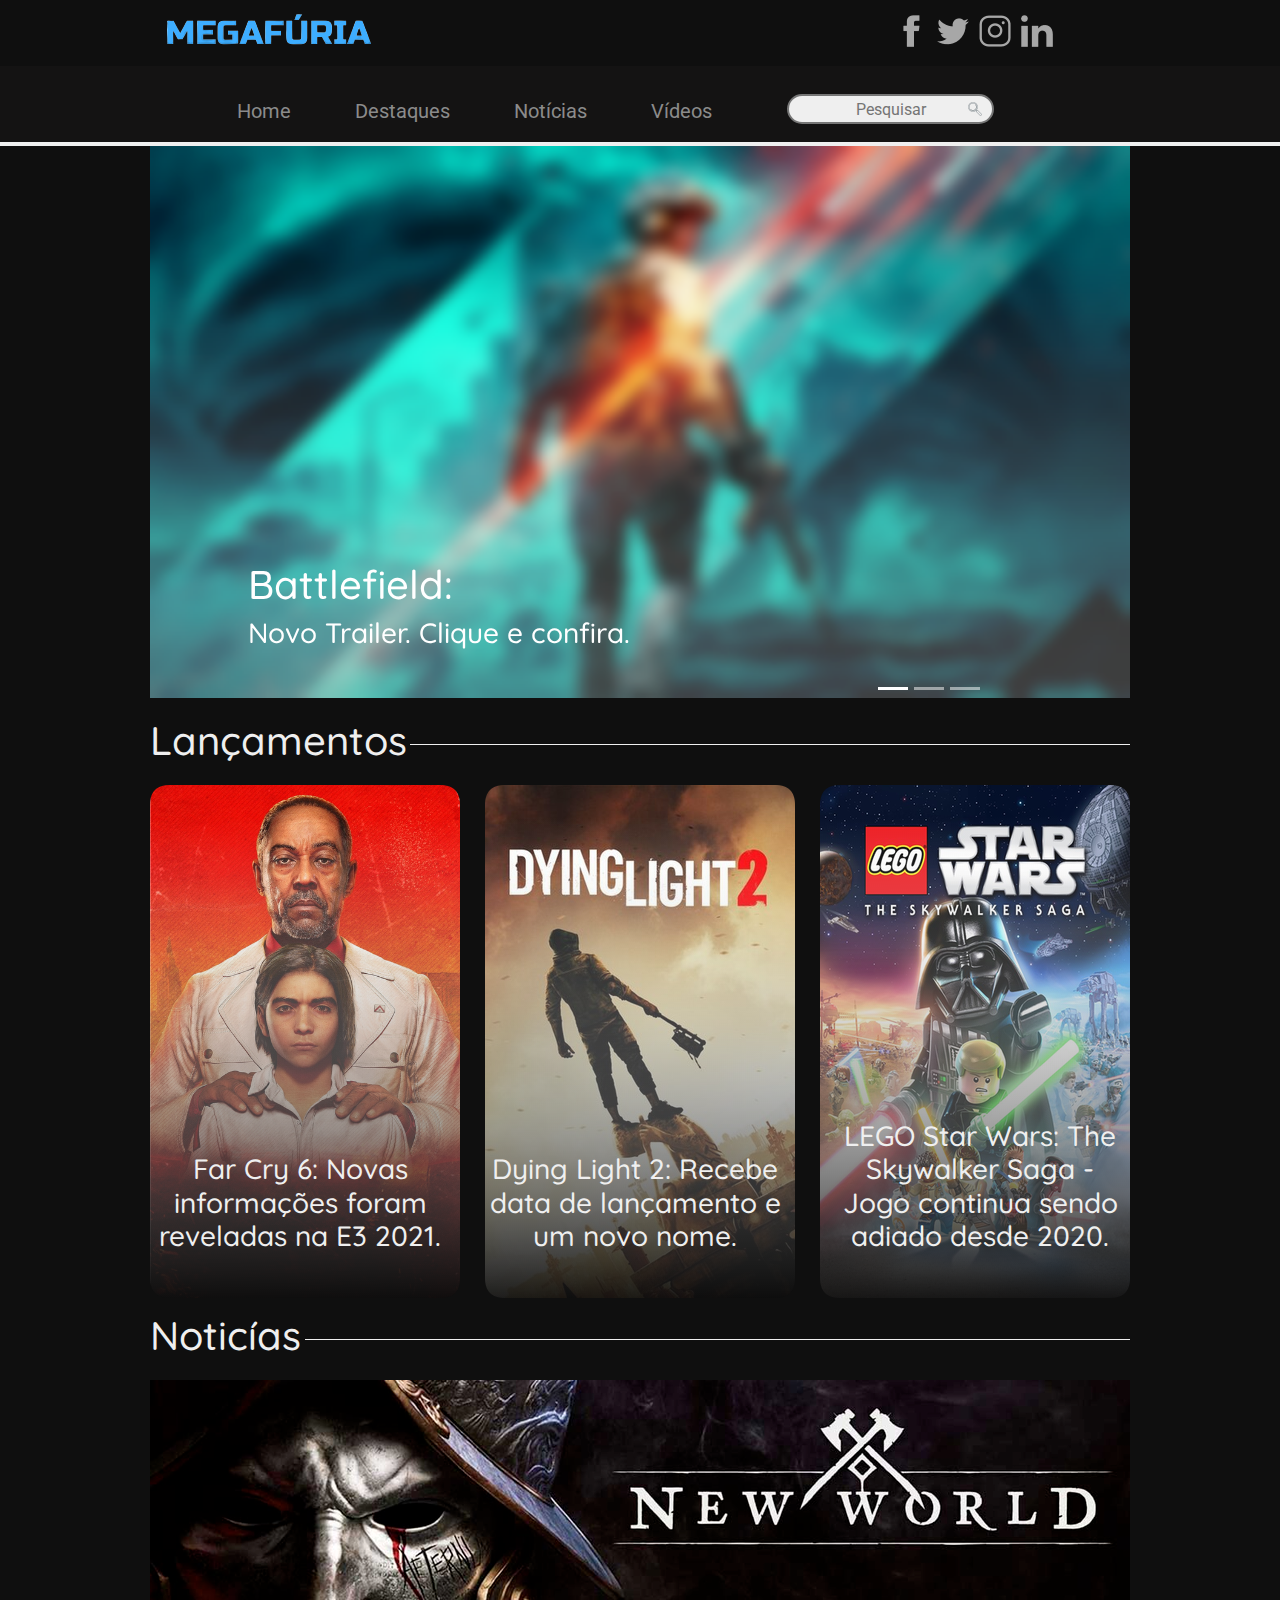
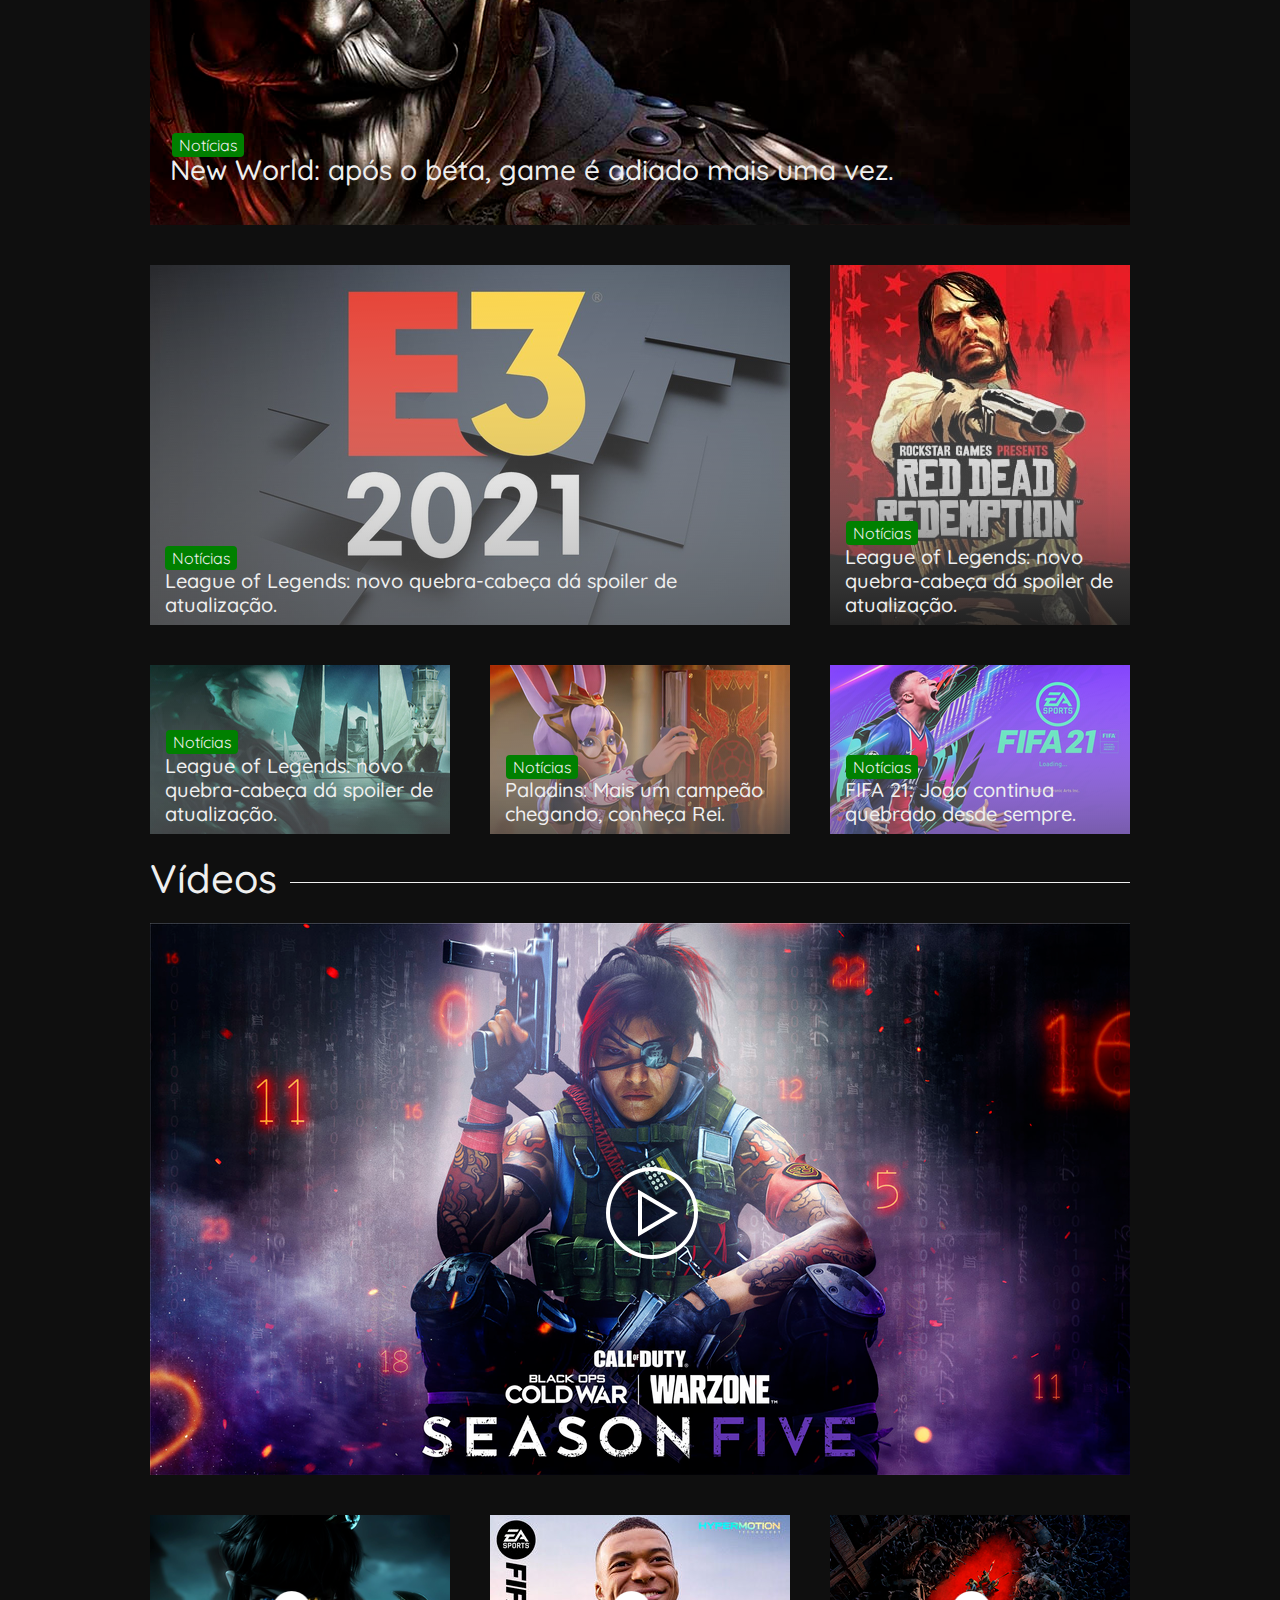
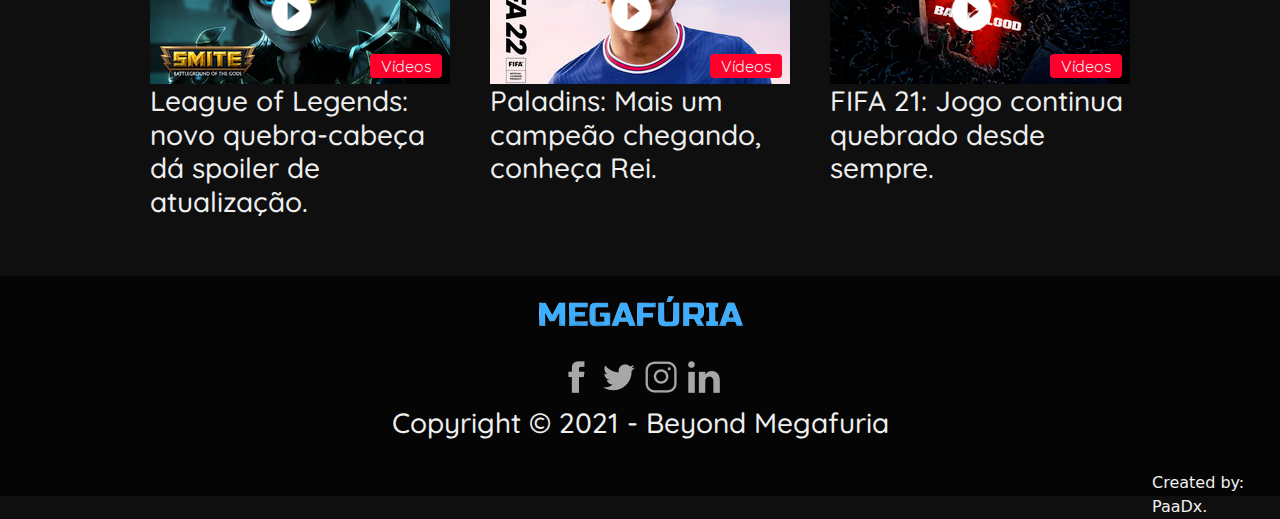
<file: index.html>
<html>
<head>
    <link rel="stylesheet" href="./css/main.css">
    <link href="https://fonts.googleapis.com/css2?family=Roboto:wght@400;500;700;900&display=swap" 
    rel="stylesheet">
    <link href="https://fonts.googleapis.com/css2?family=Quicksand:wght@400;500;700&display=swap" 
    rel="stylesheet">
    <title>Site Projeto Final - Final Version</title>
</head>
<body>
    <header class="menu">
        <main>
            <!-- //header-1 -->
            <div>
                <div class="logo">
                    <a href="index.html"> <img src="./img/logo.png"/></a>
                </div>
                <div class= "redes-sociais">
                    <ul>
                        <li>
                            <a href="">
                            <img src= "./img/facebook.png"/>
                            </a>
                        </li>

                        <li><a href="">
                            <img src= "./img/twitter.png"/>
                            </a>
                        </li>

                        <li><a href="">
                            <img src= "./img/instagram.png"/>
                            </a>
                        </li>
                    
                        <li><a href="https://www.linkedin.com/in/pedro-amaral-silva/" target="_blank">
                            <img src= "./img/linkedin.png"/>
                            </a>
                        </li>
                    </ul>
                </div>  
            </div>
        </main>
    </header>
    <!-- //header-2 -->
    <div class="menu-urls">
    <main>
        <div class="header-2">
            <div class="nav">
                <ul>
                    <li><a href="index.html">Home</a></li>
                    <li><a href="lancamento.html">Destaques</a></li>
                    <li><a href="noticia.html">Notícias</a></li>
                    <li><a href="video.html">Vídeos</a></li>
                </ul>
            </div>
            <div class="busca">
                <input placeholder="Pesquisar" type="text">
            </div>
        </div>
    </main>
    </div>
    <!-- Codigo dos slides com as noticias de destaque -->
    <main>
        <div id="carouselExampleCaptions" class="carousel slide" data-bs-ride="carousel">
            <div class="carousel-indicators">
              <button type="button" data-bs-target="#carouselExampleCaptions" data-bs-slide-to="0" class="active" aria-current="true" aria-label="Slide 1"></button>
              <button type="button" data-bs-target="#carouselExampleCaptions" data-bs-slide-to="1" aria-label="Slide 2"></button>
              <button type="button" data-bs-target="#carouselExampleCaptions" data-bs-slide-to="2" aria-label="Slide 3"></button>
            </div>
            <div class="carousel-inner">
              <div class="carousel-item active">
                <a href="destaquesBF.html"><img src="./img/bf6shade.png" class="d-block w-100" alt="..."></a>
                <div class="carousel-caption d-none d-md-block">
                    <h1>Battlefield:</h1>
                    <h3>Novo Trailer. Clique e confira.</h3>
                </div>
              </div>
              <div class="carousel-item">
                <img src="./img/grand.png" class="d-block w-100" alt="...">
                <div class="carousel-caption d-none d-md-block">
                  <h1>GrandChase:</h1>
                  <h3>traumas do passado voltam no re-lançamento do jogo.</h3>
                </div>
              </div>
              <div class="carousel-item">
                <img src="./img/fortniteshade.png" class="d-block w-100" alt="...">
                <div class="carousel-caption d-none d-md-block">
                  <h1>Fortnite:</h1>
                  <h3>jogo ruim kkkkkkkkkkkkkkkk.</h3>
                </div>
              </div>
            </div>
        </div>
    </main>
    <!-- Codigo dos lancamentos do momento -->
    <main>
        <div class="texto texto-h1">
            <h1>Lançamentos<hr class="block-line-1"></h1>
        </div>
        <ul class= "slider-lancamento">
            <li class= "lance1 lance2" >
                <img src="./img/farcry.png">
                <h3>Far Cry 6: Novas informações foram reveladas na E3 2021.</h3>
            </li>

            <li class= "lance2">
                <img src="./img/dying2.png" >
                <h3>Dying Light 2: Recebe data de lançamento e um novo nome.</h3>
            </li>

            <li class= "lance2 lance3">
                <img src="./img/sw.png">
                <h3>LEGO Star Wars: The Skywalker Saga - Jogo continua sendo adiado desde 2020.</h3>
            </li>
    </ul>
    </main>
    <main class="noticias-espaco">
        <div class="texto texto-h1">
            <h1>Noticías<hr class="block-line-1 block-line-2"></h1>
        </div>
        <ul class="noticia-destaque">
            <li class="noticia-1">
                <img src="./img/nw.png">
                <a href="noticia.html" class="info-etiqueta texto NOT-1"> Notícias </a>
                <h3 class="texto info-noticia">New World: após o beta, game é adiado mais uma vez.</h4>
            </li>
        </ul>
        <ul class="noticias texto">

            <li class="noticias-img">
                <img src="./img/e3.png">
                <a href="noticia.html" class="info-etiqueta texto NOT-2"> Notícias </a>
                <h3 class="info-noticias">League of Legends: novo quebra-cabeça dá spoiler de atualização.</h3>
            </li>

            <li class="noticias-img">
                <img src="./img/red.png">
                <a href="noticia.html" class="info-etiqueta texto NOT-3"> Notícias </a>
                <h3 class="info-noticias">League of Legends: novo quebra-cabeça dá spoiler de atualização.</h3>
            </li>
        </ul>
        <ul class="noticias texto">
            
            <li class="noticias-img">
                <img src="./img/lol.png">
                <a href="noticia.html" class="info-etiqueta texto NOT-4"> Notícias </a>
                <h3 class="info-noticias">League of Legends: novo quebra-cabeça dá spoiler de atualização.</h3>
            </li>

            <li class="noticias-img">
                <img src="./img/paladins.png">
                <a href="noticia.html" class="info-etiqueta texto NOT-5"> Notícias </a>
                <h3 class="info-noticias">Paladins: Mais um campeão chegando, conheça Rei.</h3>
            </li>

            <li class="noticias-img">
                <img src="./img/fifa.png">
                <a href="noticia.html" class="info-etiqueta texto NOT-6"> Notícias </a>
                <h3 class="info-noticias">FIFA 21: Jogo continua quebrado desde sempre.</h3>
            </li>
        </ul>
        
    </main>
    <!-- Parte de Vídeos -->
    <main class="video" id="videos">
        <div class="texto texto-h1">
            <h1>Vídeos<hr class="block-line-1 block-line-3"></h1>
        </div>
        <!-- Vídeo Principal -->
        <div class="video-1 noticias-img">
            <img src="./img/cod3.png">
            <a href="https://www.youtube.com/watch?v=dJ21NH_r7oo" target="_blank"><button class="playBig"></button></a>
        </div>
        <!-- Vídeos Secundários -->
        <ul class="noticias texto">
            <li class="noticias-img" id="smite">
                <img src="./img/smite.png">
                <a href="https://www.youtube.com/watch?v=AHOVk2ufUWs" target="_blank"><button class="play"></button></a>
                <a href="video.html" class="info-etiqueta texto videos">Vídeos</a>
                <h3 >League of Legends: novo quebra-cabeça dá spoiler de atualização.</h3>
            </li>

            <li class="noticias-img" id="smite">
                <img src="./img/fifa22.png">
                <a href="https://www.youtube.com/watch?v=vLj-27T-SEQ" target="_blank"><button class="play"></button></a>
                <a href="video.html" class="info-etiqueta texto videos">Vídeos</a>
                <h3 >Paladins: Mais um campeão chegando, conheça Rei.</h3>
            </li>

            <li class="noticias-img" id="smite">
                <img src="./img/b4f.png">
                <a href="video.html" class="info-etiqueta texto videos">Vídeos</a>
                <a href="https://www.youtube.com/watch?v=kyBbYndoyTE" target="_blank"><button class="play"></button></a>
                
                <h3 >FIFA 21: Jogo continua quebrado desde sempre.</h3>
            </li>
        </ul>
    </main>
    <div class="end-url">
        <div class="header-3">
            <div class="info-3">
                <img src="./img/logo.png">
            </div>
            <div class="sociais-3">
                <a href="">
                    <img src= "./img/facebook.png"/>
                </a>

                <a href="">
                    <img src= "./img/twitter.png"/>
                </a>
                
                <a href="">
                    <img src= "./img/instagram.png"/>
                </a>
            
                <a href="" target="_blank">
                    <img src= "./img/linkedin.png"/>
                </a>
                
            </div>
            <div class="copy-3"><h3>Copyright © 2021 - Beyond Megafuria</h3></div>
        </div>
        <p id="paragraph">Created by: PaaDx.</p>
    </div>
    
    <!-- Links para ativar JavaScript -->
    <script src=./js/bootstrap.min.js></script>   
</body>
</html>
</file>
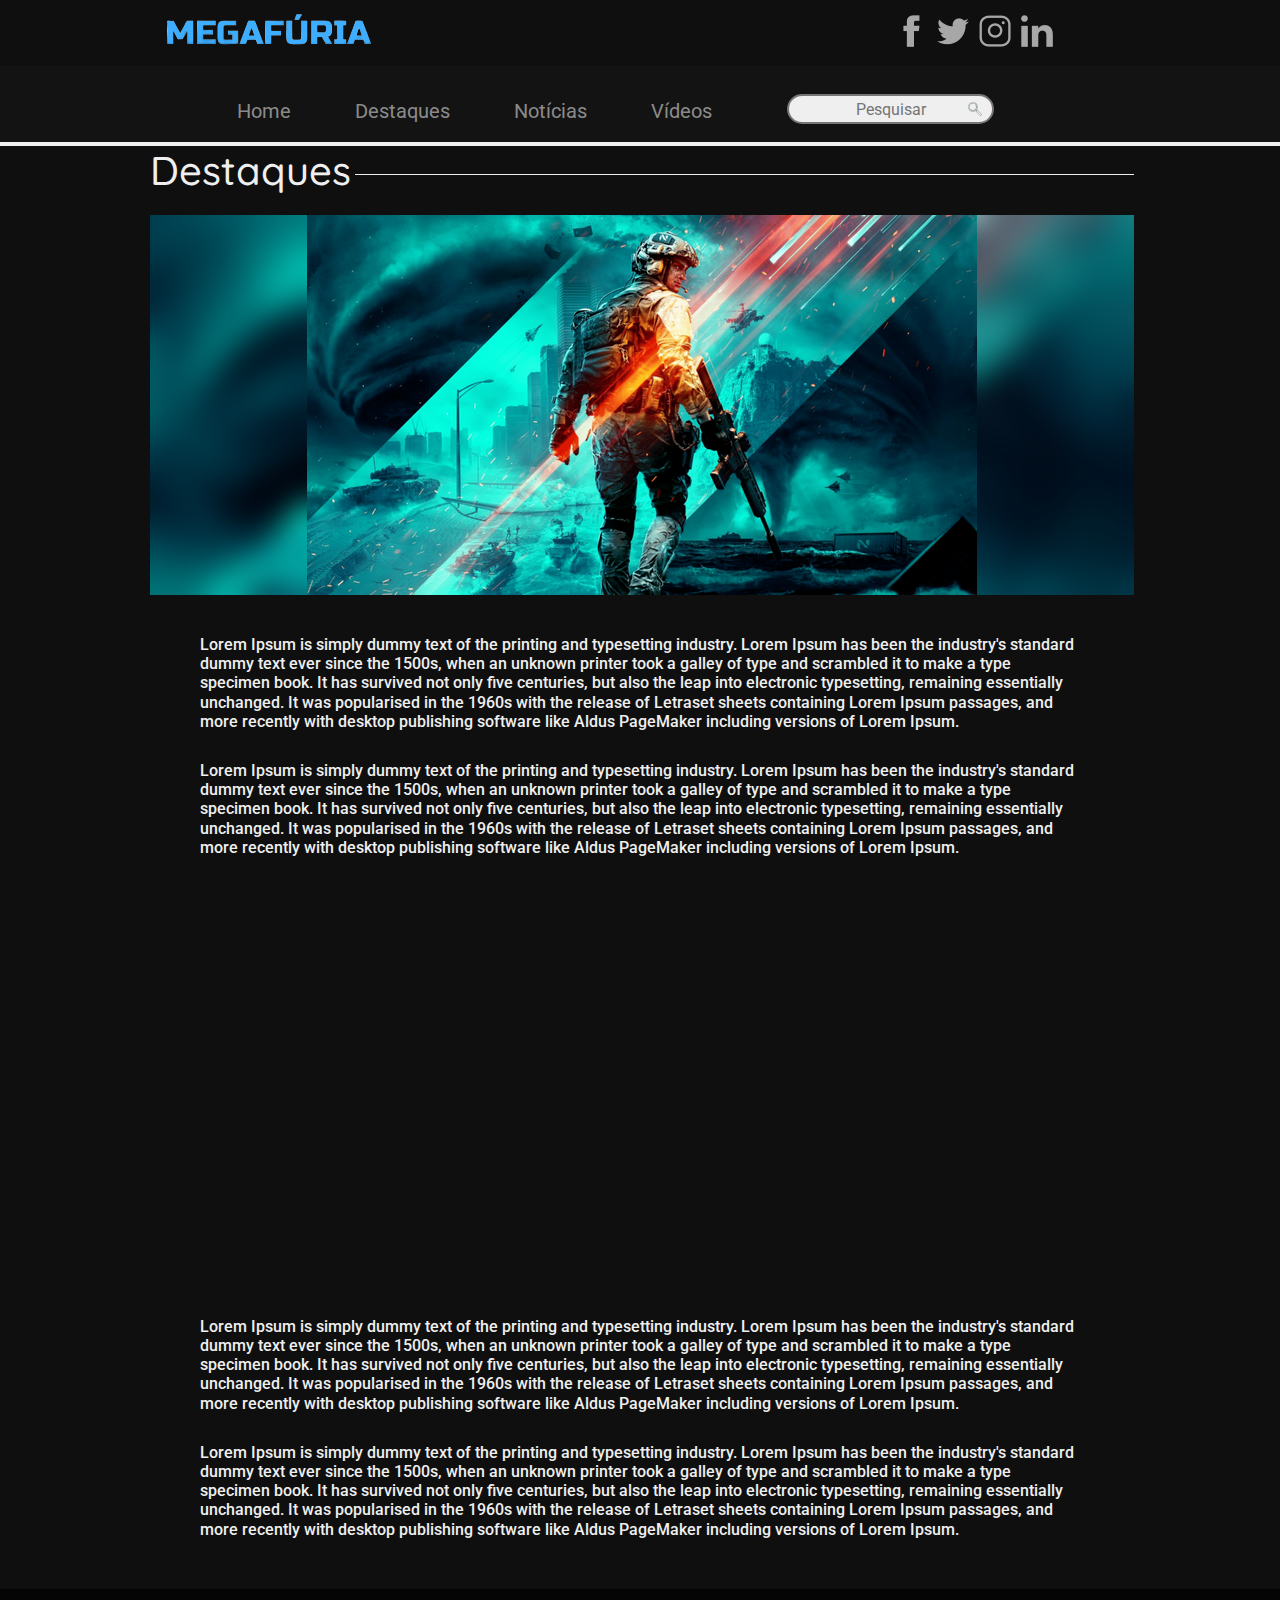
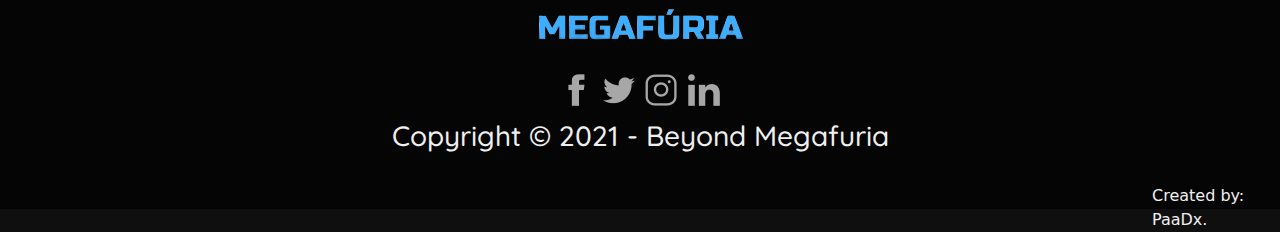
<file: destaquesBF.html>
<html>
<head>
    <link rel="styleshee" href="./css/normalize.css">
    <link rel="stylesheet" href="./css/main.css">
    <link href="https://fonts.googleapis.com/css2?family=Roboto:wght@400;500;700;900&display=swap" 
    rel="stylesheet">
    <link href="https://fonts.googleapis.com/css2?family=Quicksand:wght@400;500;700&display=swap" 
    rel="stylesheet">
    <title>Site Projeto Final - Final Version</title>
</head>
<body>
    <header class="menu">
        <main>
            <!-- //header-1 -->
            <div>
                <div class="logo">
                    <a href="index.html"> <img src="./img/logo.png"/></a>
                </div>
                <div class= "redes-sociais">
                    <ul>
                        <li>
                            <a href="">
                            <img src= "./img/facebook.png"/>
                            </a>
                        </li>

                        <li><a href="">
                            <img src= "./img/twitter.png"/>
                            </a>
                        </li>

                        <li><a href="">
                            <img src= "./img/instagram.png"/>
                            </a>
                        </li>
                    
                        <li><a href="https://www.linkedin.com/in/pedro-amaral-silva/" target="_blank">
                            <img src= "./img/linkedin.png"/>
                            </a>
                        </li>
                    </ul>
                </div>  
            </div>
        </main>
    </header>
    <!-- //header-2 -->
    <div class="menu-urls">
    <main>
        <div class="header-2">
            <div class="nav">
                <ul>
                    <li><a href="index.html">Home</a></li>
                    <li><a href="lancamento.html">Destaques</a></li>
                    <li><a href="noticia.html">Notícias</a></li>
                    <li><a href="video.html">Vídeos</a></li>
                </ul>
            </div>
            <div class="busca">
                <input placeholder="Pesquisar" type="text">
            </div>
        </div>
    </main>
    </div>
    <main>
        <div class="texto texto-h1">
            <h1>Destaques<hr class="block-line-1 block-line-4"></h1>
        </div>
        <img src="./img/bf6DESTAQUE.png" id="lancamento">
        <div class="texto-lancamento">
        <h6>
            Lorem Ipsum is simply dummy text of the printing and typesetting industry. 
            Lorem Ipsum has been the industry's standard dummy text ever since the 1500s, 
            when an unknown printer took a galley of type and scrambled it to make a type specimen book. 
            It has survived not only five centuries, but also the leap into electronic typesetting, remaining essentially unchanged. 
            It was popularised in the 1960s with the release of Letraset sheets containing Lorem Ipsum passages, 
            and more recently with desktop publishing software like Aldus PageMaker including versions of Lorem Ipsum.
        </h6>
        <h6>
            Lorem Ipsum is simply dummy text of the printing and typesetting industry. 
            Lorem Ipsum has been the industry's standard dummy text ever since the 1500s, 
            when an unknown printer took a galley of type and scrambled it to make a type specimen book. 
            It has survived not only five centuries, but also the leap into electronic typesetting, remaining essentially unchanged. 
            It was popularised in the 1960s with the release of Letraset sheets containing Lorem Ipsum passages, 
            and more recently with desktop publishing software like Aldus PageMaker including versions of Lorem Ipsum.
        </h6>
        </div>
        <iframe class="video-lancamento" width="980" height="380" src="https://www.youtube.com/embed/ASzOzrB-a9E" 
        title="YouTube video player" frameborder="0" 
        allow="accelerometer; autoplay; clipboard-write; encrypted-media; gyroscope; picture-in-picture" allowfullscreen></iframe>
        <div class="texto-lancamento">
            <h6>
                Lorem Ipsum is simply dummy text of the printing and typesetting industry. 
                Lorem Ipsum has been the industry's standard dummy text ever since the 1500s, 
                when an unknown printer took a galley of type and scrambled it to make a type specimen book. 
                It has survived not only five centuries, but also the leap into electronic typesetting, remaining essentially unchanged. 
                It was popularised in the 1960s with the release of Letraset sheets containing Lorem Ipsum passages, 
                and more recently with desktop publishing software like Aldus PageMaker including versions of Lorem Ipsum.
            </h6>
            <h6>
                Lorem Ipsum is simply dummy text of the printing and typesetting industry. 
                Lorem Ipsum has been the industry's standard dummy text ever since the 1500s, 
                when an unknown printer took a galley of type and scrambled it to make a type specimen book. 
                It has survived not only five centuries, but also the leap into electronic typesetting, remaining essentially unchanged. 
                It was popularised in the 1960s with the release of Letraset sheets containing Lorem Ipsum passages, 
                and more recently with desktop publishing software like Aldus PageMaker including versions of Lorem Ipsum.
            </h6>
            </div>
    </main>
    <div class="end-url">
        <div class="header-3">
            <div class="info-3">
                <img src="./img/logo.png">
            </div>
            <div class="sociais-3">
                <a href="">
                    <img src= "./img/facebook.png"/>
                </a>

                <a href="">
                    <img src= "./img/twitter.png"/>
                </a>
                
                <a href="">
                    <img src= "./img/instagram.png"/>
                </a>
            
                <a href="https://www.linkedin.com/in/pedro-amaral-silva/" target="_blank">
                    <img src= "./img/linkedin.png"/>
                </a>
                
            </div>
            <div class="copy-3"><h3>Copyright © 2021 - Beyond Megafuria</h3></div>
        </div>
        <p id="paragraph">Created by: PaaDx.</p>
    </div>










    
    <!-- Links para ativar JavaScript -->
    <script src=./js/bootstrap.min.js></script>  
    </body>
</html>
</file>
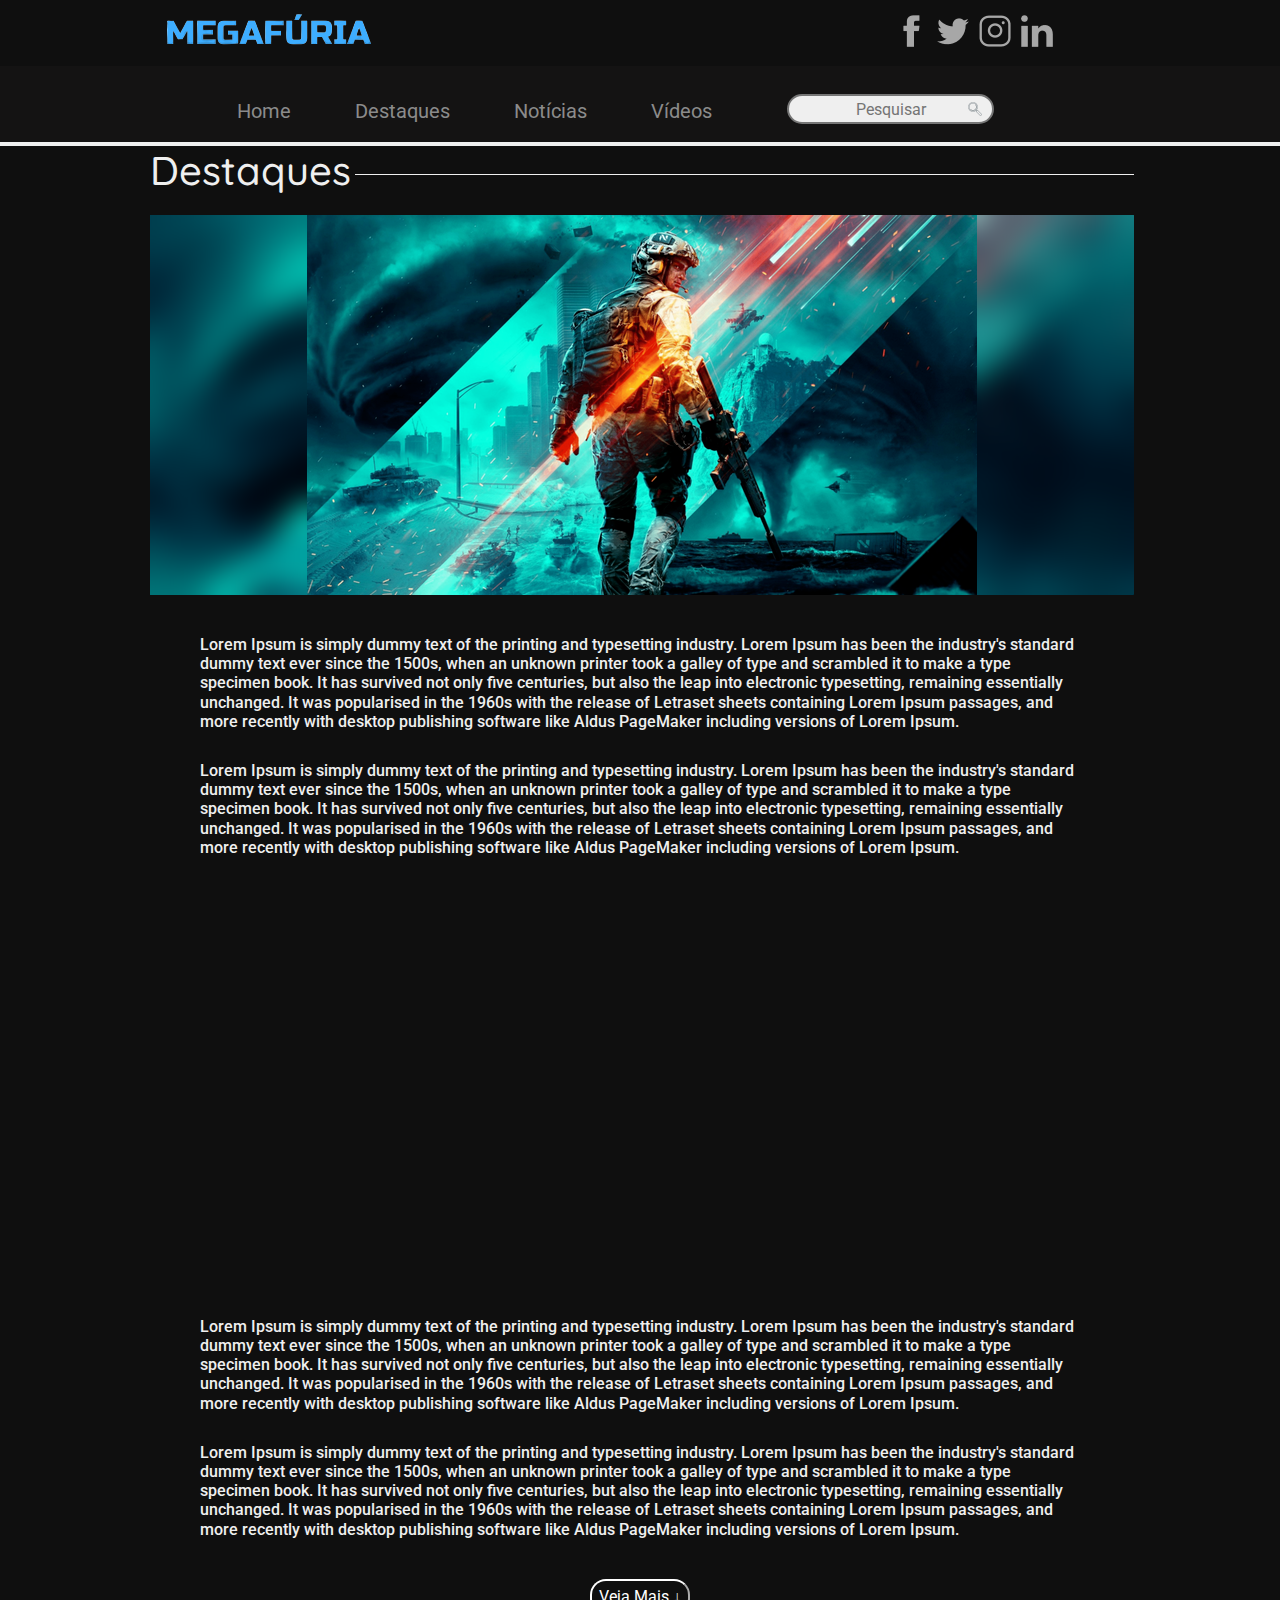
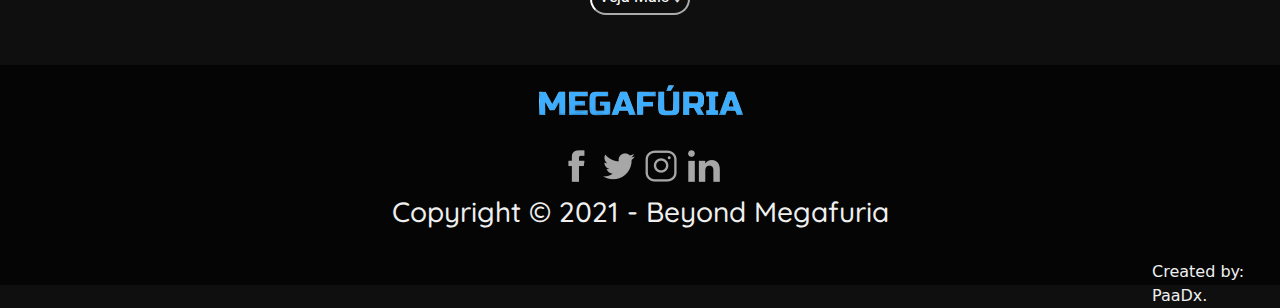
<file: lancamento.html>
<html>
<head>
    <link rel="styleshee" href="./css/normalize.css">
    <link rel="stylesheet" href="./css/main.css">
    <link href="https://fonts.googleapis.com/css2?family=Roboto:wght@400;500;700;900&display=swap" 
    rel="stylesheet">
    <link href="https://fonts.googleapis.com/css2?family=Quicksand:wght@400;500;700&display=swap" 
    rel="stylesheet">
    <title>Site Projeto Final - Final Version</title>
</head>
<body>
    <header class="menu">
        <main>
            <!-- //header-1 -->
            <div>
                <div class="logo">
                    <a href="index.html"> <img src="./img/logo.png"/></a>
                </div>
                <div class= "redes-sociais">
                    <ul>
                        <li>
                            <a href="">
                            <img src= "./img/facebook.png"/>
                            </a>
                        </li>

                        <li><a href="">
                            <img src= "./img/twitter.png"/>
                            </a>
                        </li>

                        <li><a href="">
                            <img src= "./img/instagram.png"/>
                            </a>
                        </li>
                    
                        <li><a href="https://www.linkedin.com/in/pedro-amaral-silva/" target="_blank">
                            <img src= "./img/linkedin.png"/>
                            </a>
                        </li>
                    </ul>
                </div>  
            </div>
        </main>
    </header>
    <!-- //header-2 -->
    <div class="menu-urls">
    <main>
        <div class="header-2">
            <div class="nav">
                <ul>
                    <li><a href="index.html">Home</a></li>
                    <li><a href="lancamento.html">Destaques</a></li>
                    <li><a href="noticia.html">Notícias</a></li>
                    <li><a href="video.html">Vídeos</a></li>
                </ul>
            </div>
            <div class="busca">
                <input placeholder="Pesquisar" type="text">
            </div>
        </div>
    </main>
    </div>
    <main>
        <div class="texto texto-h1">
            <h1>Destaques<hr class="block-line-1 block-line-4"></h1>
        </div>
        <img src="./img/bf6DESTAQUE.png" id="lancamento">
        <div class="texto-lancamento">
        <h6>
            Lorem Ipsum is simply dummy text of the printing and typesetting industry. 
            Lorem Ipsum has been the industry's standard dummy text ever since the 1500s, 
            when an unknown printer took a galley of type and scrambled it to make a type specimen book. 
            It has survived not only five centuries, but also the leap into electronic typesetting, remaining essentially unchanged. 
            It was popularised in the 1960s with the release of Letraset sheets containing Lorem Ipsum passages, 
            and more recently with desktop publishing software like Aldus PageMaker including versions of Lorem Ipsum.
        </h6>
        <h6>
            Lorem Ipsum is simply dummy text of the printing and typesetting industry. 
            Lorem Ipsum has been the industry's standard dummy text ever since the 1500s, 
            when an unknown printer took a galley of type and scrambled it to make a type specimen book. 
            It has survived not only five centuries, but also the leap into electronic typesetting, remaining essentially unchanged. 
            It was popularised in the 1960s with the release of Letraset sheets containing Lorem Ipsum passages, 
            and more recently with desktop publishing software like Aldus PageMaker including versions of Lorem Ipsum.
        </h6>
        </div>
        <iframe class="video-lancamento" width="980" height="380" src="https://www.youtube.com/embed/ASzOzrB-a9E" 
        title="YouTube video player" frameborder="0" 
        allow="accelerometer; autoplay; clipboard-write; encrypted-media; gyroscope; picture-in-picture" allowfullscreen></iframe>
        <div class="texto-lancamento">
            <h6>
                Lorem Ipsum is simply dummy text of the printing and typesetting industry. 
                Lorem Ipsum has been the industry's standard dummy text ever since the 1500s, 
                when an unknown printer took a galley of type and scrambled it to make a type specimen book. 
                It has survived not only five centuries, but also the leap into electronic typesetting, remaining essentially unchanged. 
                It was popularised in the 1960s with the release of Letraset sheets containing Lorem Ipsum passages, 
                and more recently with desktop publishing software like Aldus PageMaker including versions of Lorem Ipsum.
            </h6>
            <h6>
                Lorem Ipsum is simply dummy text of the printing and typesetting industry. 
                Lorem Ipsum has been the industry's standard dummy text ever since the 1500s, 
                when an unknown printer took a galley of type and scrambled it to make a type specimen book. 
                It has survived not only five centuries, but also the leap into electronic typesetting, remaining essentially unchanged. 
                It was popularised in the 1960s with the release of Letraset sheets containing Lorem Ipsum passages, 
                and more recently with desktop publishing software like Aldus PageMaker including versions of Lorem Ipsum.
            </h6>
            </div>
            <div class="video-lancamento button-VejaMais">
                <button class="btn-VejaMais">Veja Mais ↓</button>
            </div>
    </main>
    <div class="end-url">
        <div class="header-3">
            <div class="info-3">
                <img src="./img/logo.png">
            </div>
            <div class="sociais-3">
                <a href="">
                    <img src= "./img/facebook.png"/>
                </a>

                <a href="">
                    <img src= "./img/twitter.png"/>
                </a>
                
                <a href="">
                    <img src= "./img/instagram.png"/>
                </a>
            
                <a href="https://www.linkedin.com/in/pedro-amaral-silva/" target="_blank">
                    <img src= "./img/linkedin.png"/>
                </a>
                
            </div>
            <div class="copy-3"><h3>Copyright © 2021 - Beyond Megafuria</h3></div>
        </div>
        <p id="paragraph">Created by: PaaDx.</p>
    </div>










    
    <!-- Links para ativar JavaScript -->
    <script src=./js/bootstrap.min.js></script>  
    </body>
</html>
</file>
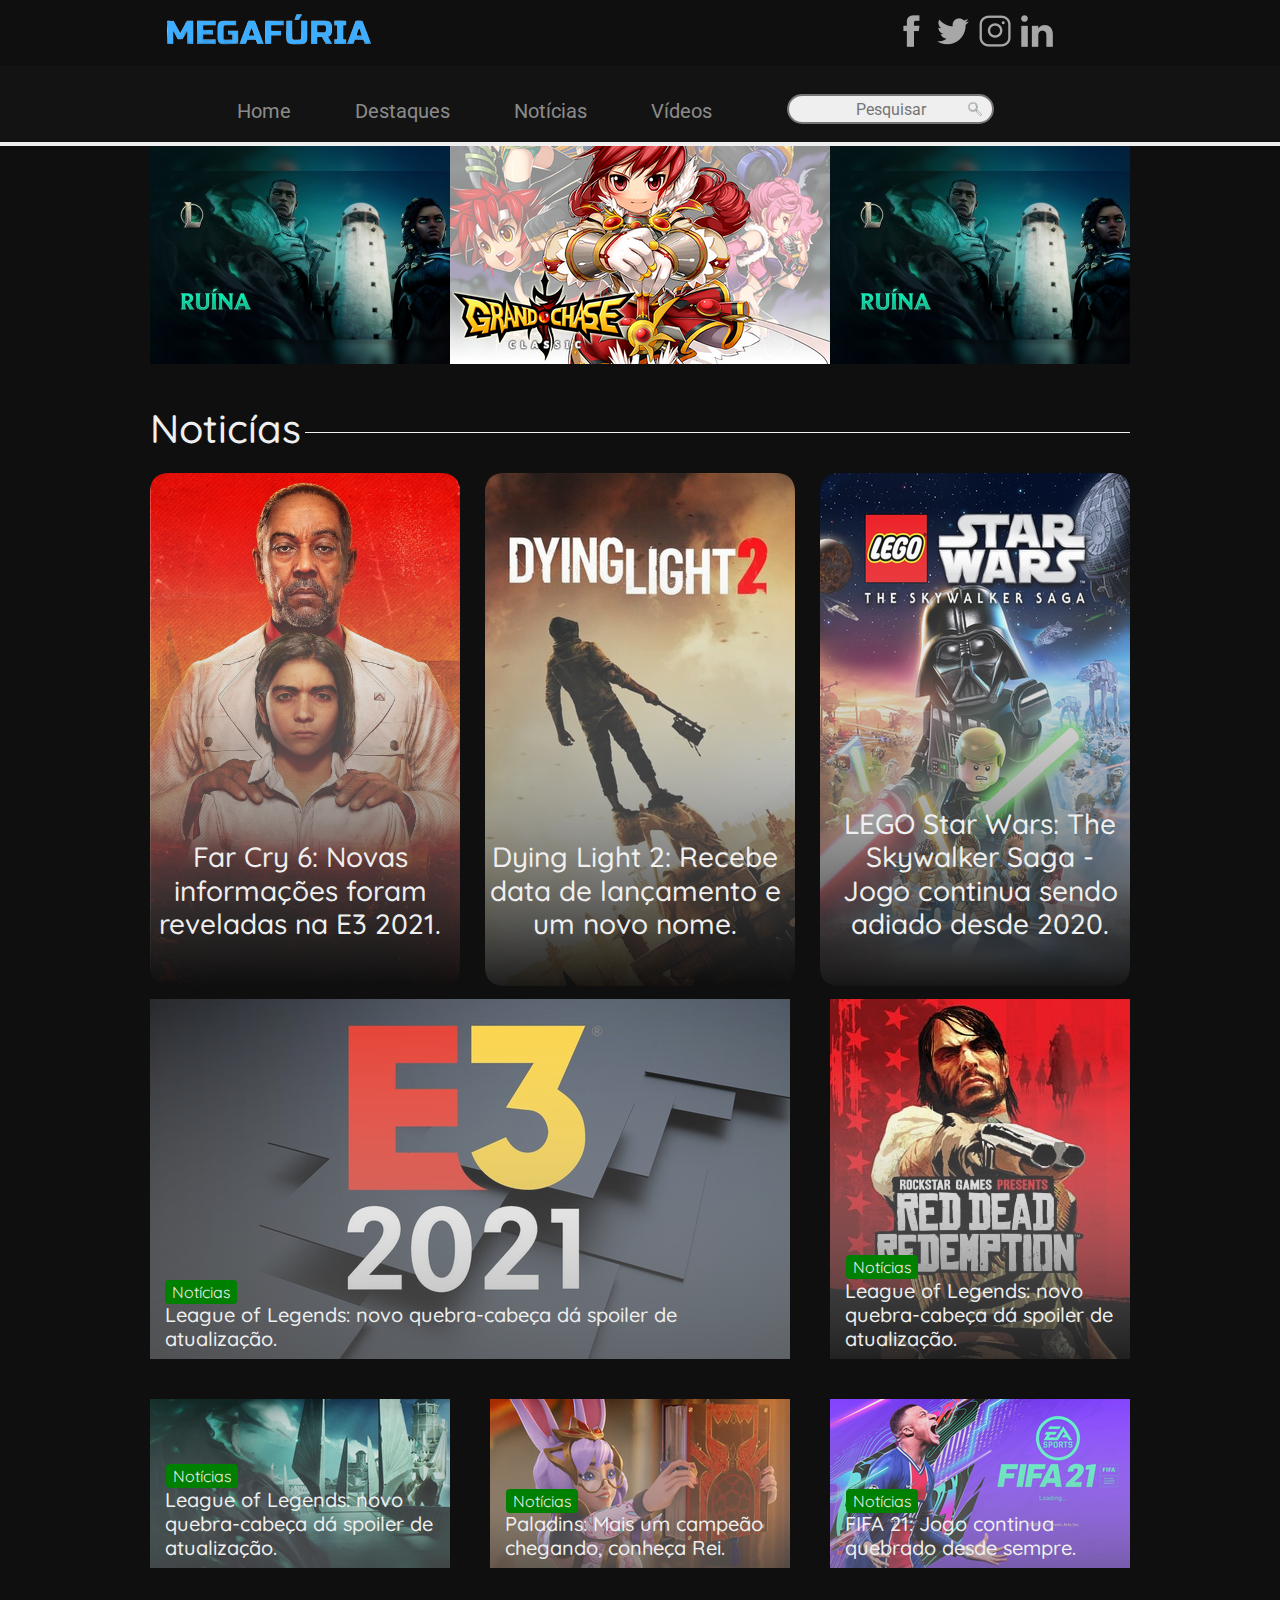
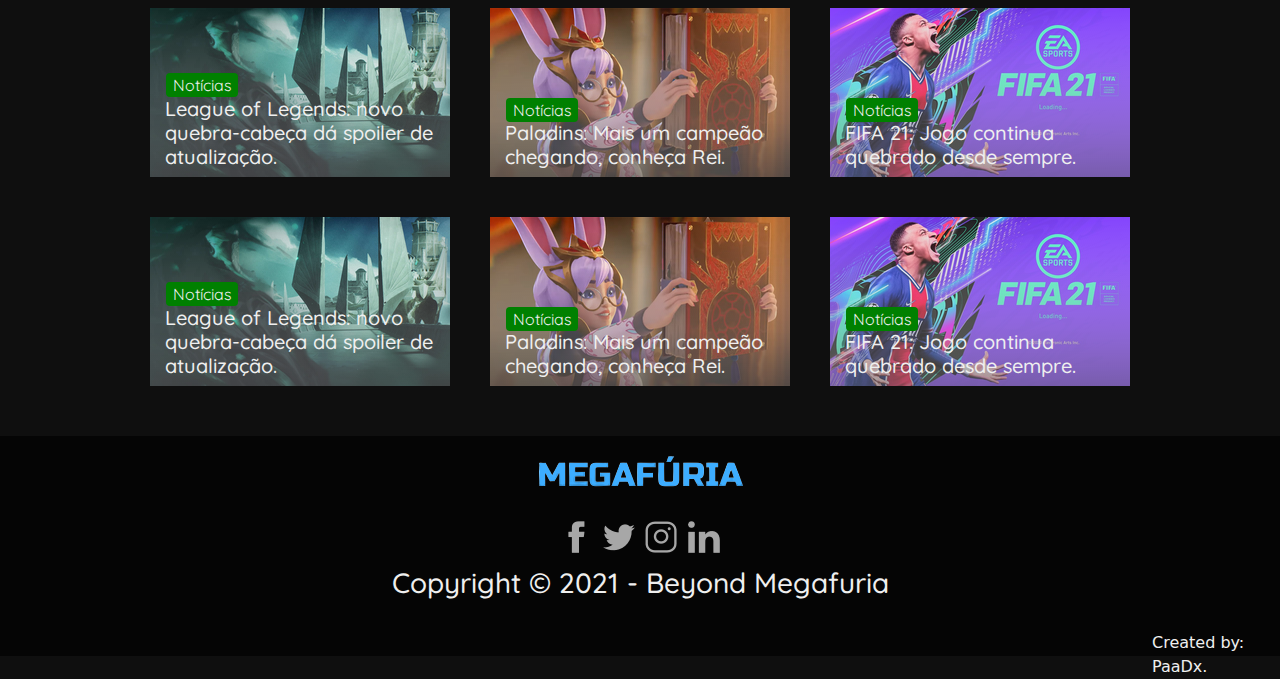
<file: noticia.html>
<html>
<head>
    <link rel="styleshee" href="./css/normalize.css">
    <link rel="stylesheet" href="./css/main.css">
    <link href="https://fonts.googleapis.com/css2?family=Roboto:wght@400;500;700;900&display=swap" 
    rel="stylesheet">
    <link href="https://fonts.googleapis.com/css2?family=Quicksand:wght@400;500;700&display=swap" 
    rel="stylesheet">
    <title>Site Projeto Final - Final Version</title>
</head>
<body>
    <header class="menu">
        <main>
            <!-- //header-1 -->
            <div>
                <div class="logo">
                    <a href="index.html"> <img src="./img/logo.png"/></a>
                </div>
                <div class= "redes-sociais">
                    <ul>
                        <li>
                            <a href="">
                            <img src= "./img/facebook.png"/>
                            </a>
                        </li>

                        <li><a href="">
                            <img src= "./img/twitter.png"/>
                            </a>
                        </li>

                        <li><a href="">
                            <img src= "./img/instagram.png"/>
                            </a>
                        </li>
                    
                        <li><a href="https://www.linkedin.com/in/pedro-amaral-silva/" target="_blank">
                            <img src= "./img/linkedin.png"/>
                            </a>
                        </li>
                    </ul>
                </div>  
            </div>
        </main>
    </header>
    <!-- //header-2 -->
    <div class="menu-urls">
    <main>
        <div class="header-2">
            <div class="nav">
                <ul>
                    <li><a href="index.html">Home</a></li>
                    <li><a href="lancamento.html">Destaques</a></li>
                    <li><a href="noticia.html">Notícias</a></li>
                    <li><a href="video.html">Vídeos</a></li>
                </ul>
            </div>
            <div class="busca">
                <input placeholder="Pesquisar" type="text">
            </div>
        </div>
    </main>
    </div>
    <main>
        <div>
            <ul class="noticias texto">
                
                <li class="noticias-img">
                    <img src="./img/lolNOT.png">
                    
                </li>

                <li class="noticias-img">
                    <img src="./img/grandNOT.png">
                    
                </li>

                <li class="noticias-img">
                    <img src="./img/lolNOT.png">
                    
            </ul>
        </div>
        <div class="texto texto-h1">
            <h1>Noticías<hr class="block-line-1 block-line-2"></h1>
        </div>
        <ul class= "slider-lancamento">
            <li class= "lance1 lance2" >
                <img src="./img/farcry.png">
                <h3>Far Cry 6: Novas informações foram reveladas na E3 2021.</h3>
            </li>

            <li class= "lance2">
                <img src="./img/dying2.png" >
                <h3>Dying Light 2: Recebe data de lançamento e um novo nome.</h3>
            </li>

            <li class= "lance2 lance3">
                <img src="./img/sw.png">
                <h3>LEGO Star Wars: The Skywalker Saga - Jogo continua sendo adiado desde 2020.</h3>
            </li>
        </ul>

        <ul class="noticias texto">

            <li class="noticias-img">
                <img src="./img/e3.png">
                <a href="noticia.html" class="info-etiqueta texto NOT-2"> Notícias </a>
                <h3 class="info-noticias">League of Legends: novo quebra-cabeça dá spoiler de atualização.</h3>
            </li>

            <li class="noticias-img">
                <img src="./img/red.png">
                <a href="noticia.html" class="info-etiqueta texto NOT-3"> Notícias </a>
                <h3 class="info-noticias">League of Legends: novo quebra-cabeça dá spoiler de atualização.</h3>
            </li>
        </ul>

        <ul class="noticias texto">
            
            <li class="noticias-img">
                <img src="./img/lol.png">
                <a href="noticia.html" class="info-etiqueta texto NOT-4"> Notícias </a>
                <h3 class="info-noticias">League of Legends: novo quebra-cabeça dá spoiler de atualização.</h3>
            </li>

            <li class="noticias-img">
                <img src="./img/paladins.png">
                <a href="noticia.html" class="info-etiqueta texto NOT-5"> Notícias </a>
                <h3 class="info-noticias">Paladins: Mais um campeão chegando, conheça Rei.</h3>
            </li>

            <li class="noticias-img">
                <img src="./img/fifa.png">
                <a href="noticia.html" class="info-etiqueta texto NOT-6"> Notícias </a>
                <h3 class="info-noticias">FIFA 21: Jogo continua quebrado desde sempre.</h3>
            </li>
        </ul>

        <ul class="noticias texto">
            
            <li class="noticias-img">
                <img src="./img/lol.png">
                <a href="noticia.html" class="info-etiqueta texto NOT-4"> Notícias </a>
                <h3 class="info-noticias">League of Legends: novo quebra-cabeça dá spoiler de atualização.</h3>
            </li>

            <li class="noticias-img">
                <img src="./img/paladins.png">
                <a href="noticia.html" class="info-etiqueta texto NOT-5"> Notícias </a>
                <h3 class="info-noticias">Paladins: Mais um campeão chegando, conheça Rei.</h3>
            </li>

            <li class="noticias-img">
                <img src="./img/fifa.png">
                <a href="noticia.html" class="info-etiqueta texto NOT-6"> Notícias </a>
                <h3 class="info-noticias">FIFA 21: Jogo continua quebrado desde sempre.</h3>
            </li>
        </ul>

        <ul class="noticias texto">
            
            <li class="noticias-img">
                <img src="./img/lol.png">
                <a href="noticia.html" class="info-etiqueta texto NOT-4"> Notícias </a>
                <h3 class="info-noticias">League of Legends: novo quebra-cabeça dá spoiler de atualização.</h3>
            </li>

            <li class="noticias-img">
                <img src="./img/paladins.png">
                <a href="noticia.html" class="info-etiqueta texto NOT-5"> Notícias </a>
                <h3 class="info-noticias">Paladins: Mais um campeão chegando, conheça Rei.</h3>
            </li>

            <li class="noticias-img">
                <img src="./img/fifa.png">
                <a href="noticia.html" class="info-etiqueta texto NOT-6"> Notícias </a>
                <h3 class="info-noticias">FIFA 21: Jogo continua quebrado desde sempre.</h3>
            </li>
        </ul>
    </main>
    <div class="end-url">
        <div class="header-3">
            <div class="info-3">
                <img src="./img/logo.png">
            </div>
            <div class="sociais-3">
                <a href="">
                    <img src= "./img/facebook.png"/>
                </a>

                <a href="">
                    <img src= "./img/twitter.png"/>
                </a>
                
                <a href="">
                    <img src= "./img/instagram.png"/>
                </a>
            
                <a href="https://www.linkedin.com/in/pedro-amaral-silva/" target="_blank">
                    <img src= "./img/linkedin.png"/>
                </a>
                
            </div>
            <div class="copy-3"><h3>Copyright © 2021 - Beyond Megafuria</h3></div>
        </div>
        <p id="paragraph">Created by: PaaDx.</p>
    </div>











    
    <!-- Links para ativar JavaScript -->
    <script src=./js/bootstrap.min.js></script>  
    </body>
</html>
</file>
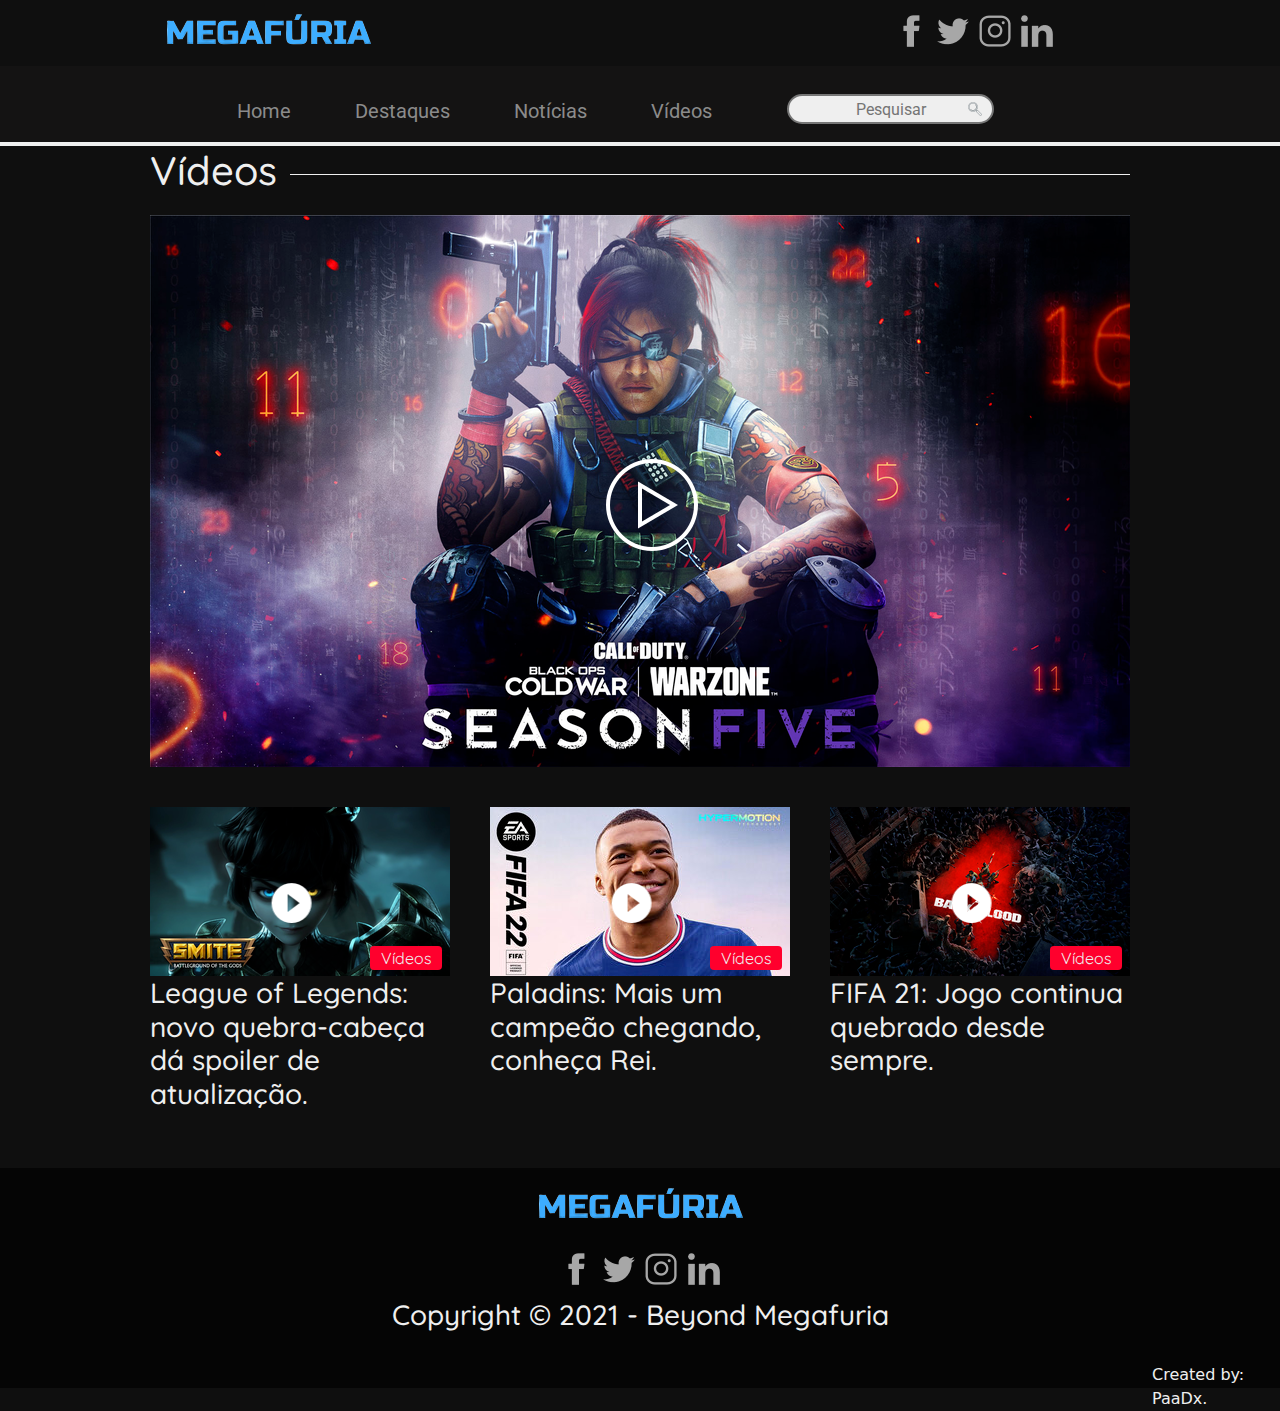
<file: video.html>
<html>
<head>
    <link rel="styleshee" href="./css/normalize.css">
    <link rel="stylesheet" href="./css/main.css">
    <link href="https://fonts.googleapis.com/css2?family=Roboto:wght@400;500;700;900&display=swap" 
    rel="stylesheet">
    <link href="https://fonts.googleapis.com/css2?family=Quicksand:wght@400;500;700&display=swap" 
    rel="stylesheet">
    <title>Site Projeto Final - Final Version</title>
</head>
<body>
    <header class="menu">
        <main>
            <!-- //header-1 -->
            <div>
                <div class="logo">
                    <a href="index.html"> <img src="./img/logo.png"/></a>
                </div>
                <div class= "redes-sociais">
                    <ul>
                        <li>
                            <a href="">
                            <img src= "./img/facebook.png"/>
                            </a>
                        </li>

                        <li><a href="">
                            <img src= "./img/twitter.png"/>
                            </a>
                        </li>

                        <li><a href="">
                            <img src= "./img/instagram.png"/>
                            </a>
                        </li>
                    
                        <li><a href="https://www.linkedin.com/in/pedro-amaral-silva/" target="_blank">
                            <img src= "./img/linkedin.png"/>
                            </a>
                        </li>
                    </ul>
                </div>  
            </div>
        </main>
    </header>
    <!-- //header-2 -->
    <div class="menu-urls">
    <main>
        <div class="header-2">
            <div class="nav">
                <ul>
                    <li><a href="index.html">Home</a></li>
                    <li><a href="lancamento.html">Destaques</a></li>
                    <li><a href="noticia.html">Notícias</a></li>
                    <li><a href="video.html">Vídeos</a></li>
                </ul>
            </div>
            <div class="busca">
                <input placeholder="Pesquisar" type="text">
            </div>
        </div>
    </main>
    </div>
    </header>
    <main class="video" id="videos">
        <div class="texto texto-h1">
            <h1>Vídeos<hr class="block-line-1 block-line-3"></h1>
        </div>
        <!-- Vídeo Principal -->
        <div class="video-1 noticias-img">
            <img src="./img/cod3.png">
            <a href="https://www.youtube.com/watch?v=dJ21NH_r7oo" target="_blank"><button class="playBig"></button></a>
        </div>
        <!-- Vídeos Secundários -->
        <ul class="noticias texto">
            <li class="noticias-img" id="smite">
                <img src="./img/smite.png">
                <a href="https://www.youtube.com/watch?v=AHOVk2ufUWs" target="_blank"><button class="play"></button></a>
                <a href="video.html" class="info-etiqueta texto videos">Vídeos</a>
                <h3 >League of Legends: novo quebra-cabeça dá spoiler de atualização.</h3>
            </li>

            <li class="noticias-img" id="smite">
                <img src="./img/fifa22.png">
                <a href="https://www.youtube.com/watch?v=vLj-27T-SEQ" target="_blank"><button class="play"></button></a>
                <a href="video.html" class="info-etiqueta texto videos">Vídeos</a>
                <h3 >Paladins: Mais um campeão chegando, conheça Rei.</h3>
            </li>

            <li class="noticias-img" id="smite">
                <img src="./img/b4f.png">
                <a href="video.html" class="info-etiqueta texto videos">Vídeos</a>
                <a href="https://www.youtube.com/watch?v=kyBbYndoyTE" target="_blank"><button class="play"></button></a>
                <h3 >FIFA 21: Jogo continua quebrado desde sempre.</h3>
            </li>
        </ul>
    </main>
    <div class="end-url">
        <div class="header-3">
            <div class="info-3">
                <img src="./img/logo.png">
            </div>
            <div class="sociais-3">
                <a href="">
                    <img src= "./img/facebook.png"/>
                </a>

                <a href="">
                    <img src= "./img/twitter.png"/>
                </a>
                
                <a href="">
                    <img src= "./img/instagram.png"/>
                </a>
            
                <a href="https://www.linkedin.com/in/pedro-amaral-silva/" target="_blank">
                    <img src= "./img/linkedin.png"/>
                </a>
                
            </div>
            <div class="copy-3"><h3>Copyright © 2021 - Beyond Megafuria</h3></div>
        </div>
        <p id="paragraph">Created by: PaaDx.</p>
    </div>
    </body>
    
    </html>
</file>
<file: css/main.css>
@import url(./bootstrap.min.css);
@import url(./custom.css);
</file>
